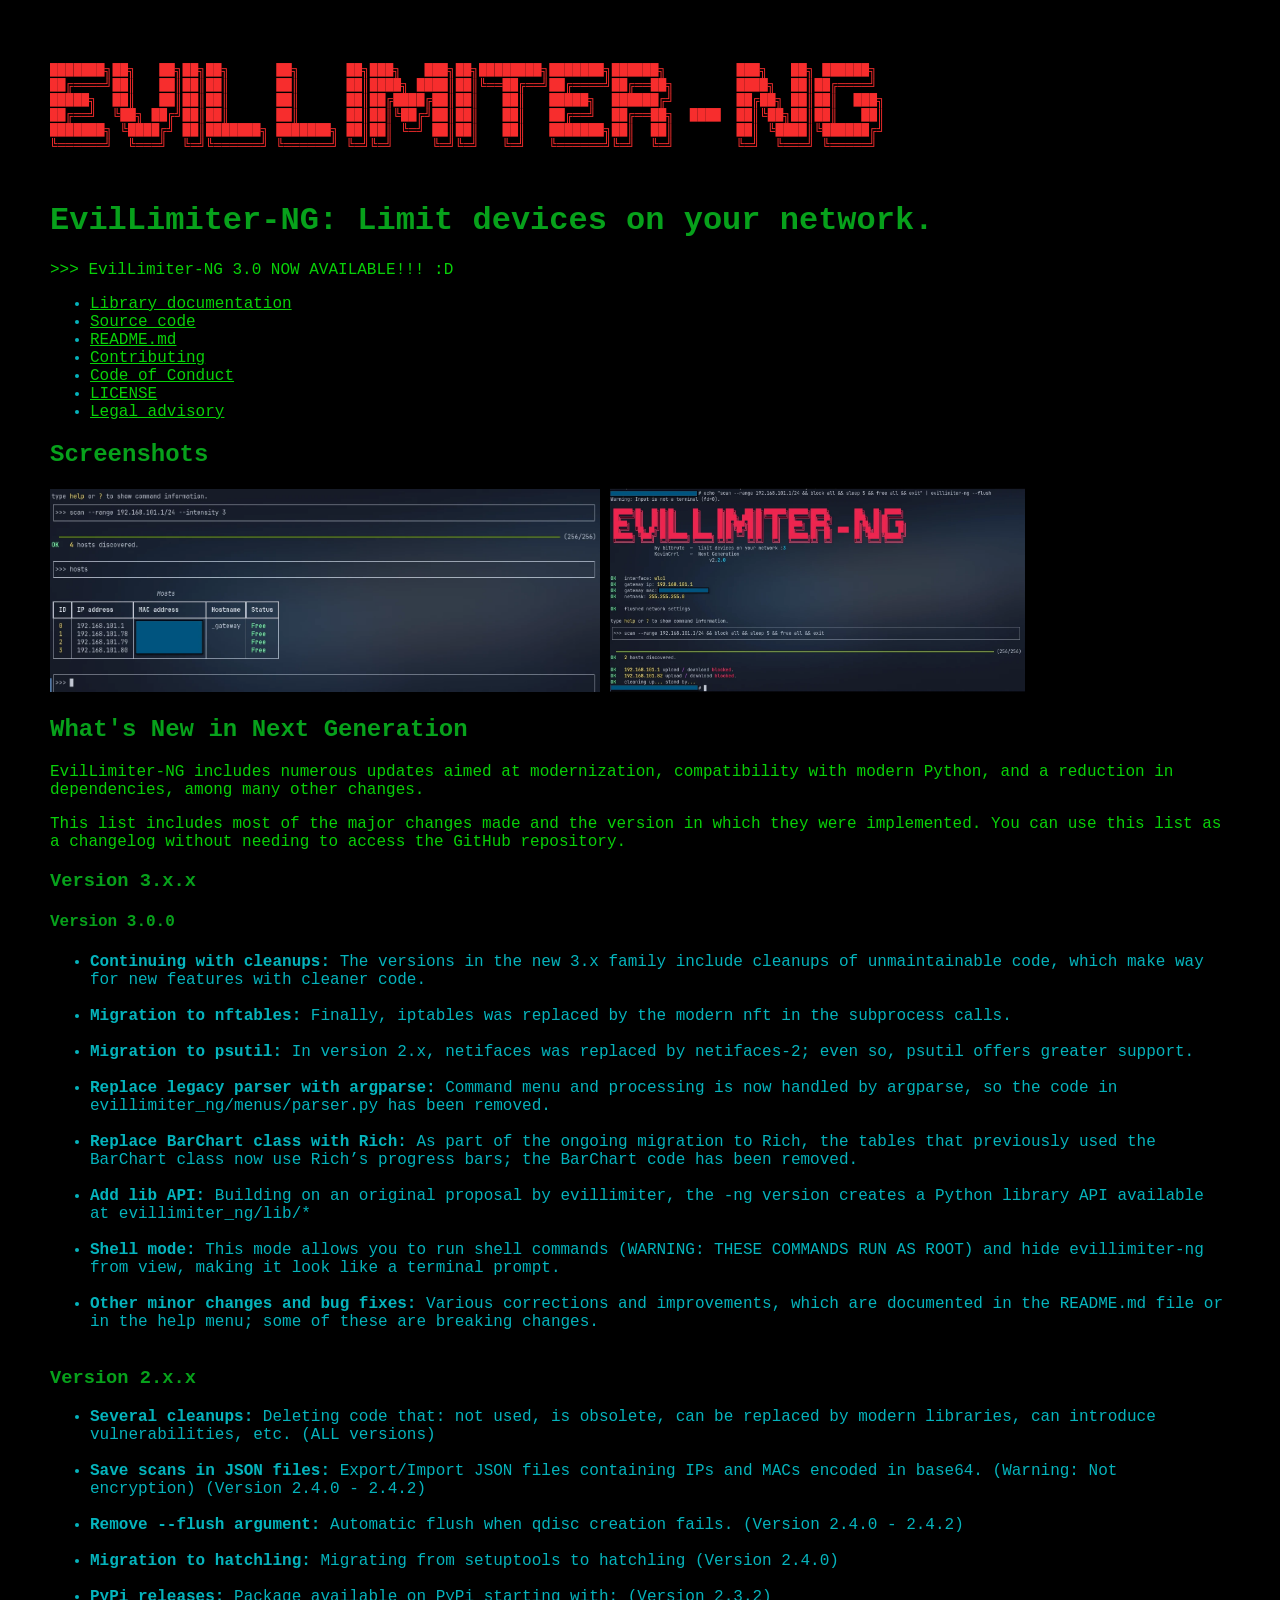
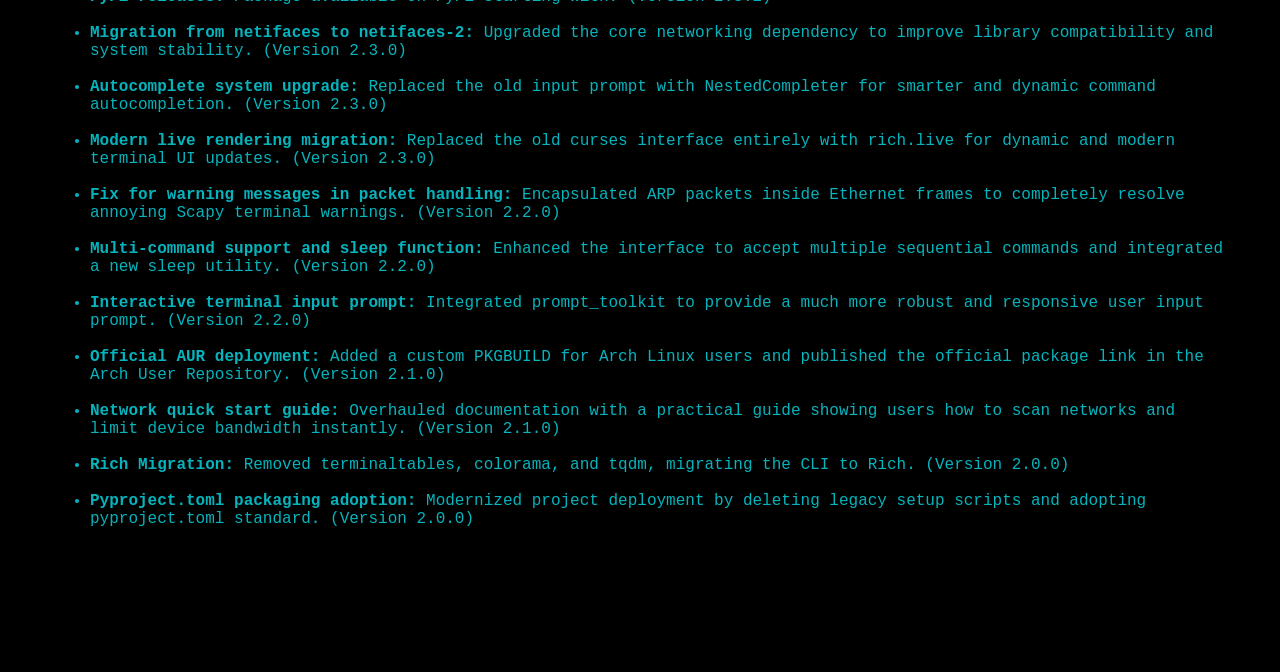
<file: docs/index.html>
<!DOCTYPE html>
<html lang="en">

<head>
    <meta charset="UTF-8">
    <meta name="viewport" content="width=device-width,initial-scale=1"/>
    <title>EvilLimiter-NG</title>
    <link rel="stylesheet" href="styles.css">
</head>

<body>
    <style>
        p {
            color: rgb(9, 209, 9);
        }
    </style>
    <pre style="display: inline-block; min-width: max-content;" class="banner">
███████╗██╗   ██╗██╗██╗      ██╗      ██╗███╗   ███╗██╗████████╗███████╗██████╗         ███╗   ██╗ ██████╗
██╔════╝██║   ██║██║██║      ██║      ██║████╗ ████║██║╚══██╔══╝██╔════╝██╔══██╗        ████╗  ██║██╔════╝
█████╗  ██║   ██║██║██║      ██║      ██║██╔████╔██║██║   ██║   █████╗  ██████╔╝        ██╔██╗ ██║██║  ███╗
██╔══╝  ╚██╗ ██╔╝██║██║      ██║      ██║██║╚██╔╝██║██║   ██║   ██╔══╝  ██╔══██╗  ████  ██║╚██╗██║██║   ██║
███████╗ ╚████╔╝ ██║███████╗ ███████╗ ██║██║ ╚═╝ ██║██║   ██║   ███████╗██║  ██║        ██║ ╚████║╚██████╔╝
╚══════╝  ╚═══╝  ╚═╝╚══════╝ ╚══════╝ ╚═╝╚═╝     ╚═╝╚═╝   ╚═╝   ╚══════╝╚═╝  ╚═╝        ╚═╝  ╚═══╝ ╚═════╝
    </pre>
    <h1>EvilLimiter-NG: Limit devices on your network.</h1>
    <p>>>> EvilLimiter-NG 3.0 NOW AVAILABLE!!! :D</p>
    <ul>
        <li><a href="/evillimiter-ng/apilib/">Library documentation</a></li>
        <li><a href="https://github.com/KevinCrrl/evillimiter-ng">Source code</a></li>
        <li><a href="https://github.com/KevinCrrl/evillimiter-ng/blob/main/README.md">README.md</a></li>
        <li><a href="https://github.com/KevinCrrl/evillimiter-ng/blob/main/CONTRIBUTING.md">Contributing</a></li>
        <li><a href="https://github.com/KevinCrrl/evillimiter-ng/blob/main/CODE_OF_CONDUCT.md">Code of Conduct</a></li>
        <li><a href="https://github.com/KevinCrrl/evillimiter-ng/blob/main/LICENSE">LICENSE</a></li>
        <li><a href="https://github.com/KevinCrrl/evillimiter-ng/blob/main/LEGAL.md">Legal advisory</a></li>
    </ul>

    <h2>Screenshots</h2>
    <img src="assets/scan.webp" alt="evillimiter-ng scan and hosts commands" width="550px">
    <img src="assets/echo.webp" alt="evillimiter-ng scan and hosts commands" width="415px">

    <h2>What's New in Next Generation</h2>
    <p>EvilLimiter-NG includes numerous updates aimed at modernization, compatibility with modern Python, and a
        reduction in dependencies, among many other changes.</p>
    <p>This list includes most of the major changes made and the version in which they were implemented. You can use
        this list as a changelog without needing to access the GitHub repository.</p>
    <h3>Version 3.x.x</h3>
    <h4>Version 3.0.0</h4>
    <ul>
        <li><b>Continuing with cleanups: </b>The versions in the new 3.x family include cleanups of unmaintainable code,
            which make way for new features with cleaner code.</li><br>
        <li><b>Migration to nftables: </b>Finally, iptables was replaced by the modern nft in the subprocess calls.</li>
        <br>
        <li><b>Migration to psutil: </b>In version 2.x, netifaces was replaced by netifaces-2; even so, psutil offers
            greater support.</li><br>
        <li><b>Replace legacy parser with argparse: </b>Command menu and processing is now handled by argparse, so the
            code in evillimiter_ng/menus/parser.py has been removed.</li><br>
        <li><b>Replace BarChart class with Rich: </b>As part of the ongoing migration to Rich, the tables that
            previously used the BarChart class now use Rich’s progress bars; the BarChart code has been removed.</li>
        <br>
        <li><b>Add lib API: </b>Building on an original proposal by evillimiter, the -ng version creates a Python
            library API available at evillimiter_ng/lib/*</li><br>
        <li><b>Shell mode: </b>This mode allows you to run shell commands (WARNING: THESE COMMANDS RUN AS ROOT) and hide
            evillimiter-ng from view, making it look like a terminal prompt.</li><br>
        <li><b>Other minor changes and bug fixes: </b>Various corrections and improvements, which are documented in the
            README.md file or in the help menu; some of these are breaking changes.</li><br>
    </ul>
    <h3>Version 2.x.x</h3>
    <ul>
        <li><b>Several cleanups: </b>Deleting code that: not used, is obsolete, can be replaced by modern libraries, can
            introduce vulnerabilities, etc. (ALL versions)</li><br>
        <li><b>Save scans in JSON files: </b>Export/Import JSON files containing IPs and MACs encoded in base64.
            (Warning: Not encryption) (Version 2.4.0 - 2.4.2)</li><br>
        <li><b>Remove --flush argument: </b>Automatic flush when qdisc creation fails. (Version 2.4.0 - 2.4.2)</li><br>
        <li><b>Migration to hatchling: </b>Migrating from setuptools to hatchling (Version 2.4.0)</li><br>
        <li><b>PyPi releases: </b>Package available on PyPi starting with: (Version 2.3.2)</li><br>
        <li><b>Migration from netifaces to netifaces-2: </b>Upgraded the core networking dependency to improve library
            compatibility and system stability. (Version 2.3.0)</li><br>
        <li><b>Autocomplete system upgrade: </b>Replaced the old input prompt with NestedCompleter for smarter and
            dynamic command autocompletion. (Version 2.3.0)</li><br>
        <li><b>Modern live rendering migration: </b>Replaced the old curses interface entirely with rich.live for
            dynamic and modern terminal UI updates. (Version 2.3.0)</li><br>
        <li><b>Fix for warning messages in packet handling: </b>Encapsulated ARP packets inside Ethernet frames to
            completely resolve annoying Scapy terminal warnings. (Version 2.2.0)</li><br>
        <li><b>Multi-command support and sleep function: </b>Enhanced the interface to accept multiple sequential
            commands and integrated a new sleep utility. (Version 2.2.0)</li><br>
        <li><b>Interactive terminal input prompt: </b>Integrated prompt_toolkit to provide a much more robust and
            responsive user input prompt. (Version 2.2.0)</li><br>
        <li><b>Official AUR deployment: </b>Added a custom PKGBUILD for Arch Linux users and published the official
            package link in the Arch User Repository. (Version 2.1.0)</li><br>
        <li><b>Network quick start guide: </b>Overhauled documentation with a practical guide showing users how to scan
            networks and limit device bandwidth instantly. (Version 2.1.0)</li><br>
        <li><b>Rich Migration: </b>Removed terminaltables, colorama, and tqdm, migrating the CLI to Rich. (Version
            2.0.0)</li><br>
        <li><b>Pyproject.toml packaging adoption: </b>Modernized project deployment by deleting legacy setup scripts and
            adopting pyproject.toml standard. (Version 2.0.0)</li><br>
    </ul>
</body>

</html>
</file>
<file: docs/styles.css>
body {
    background-color: black;
    font-family: 'JetBrainsMono Nerd Font Mono', monospace;
    margin: 50px;
}

a {
    color: rgb(9, 209, 9);
}

.banner {
    color: rgb(247, 45, 45);
}

h1, h2, h3, h4 {
    color: rgb(7, 161, 27);
}

li {
    color: rgb(5, 180, 189);
}

p {
    color: blanchedalmond;
}
</file>
